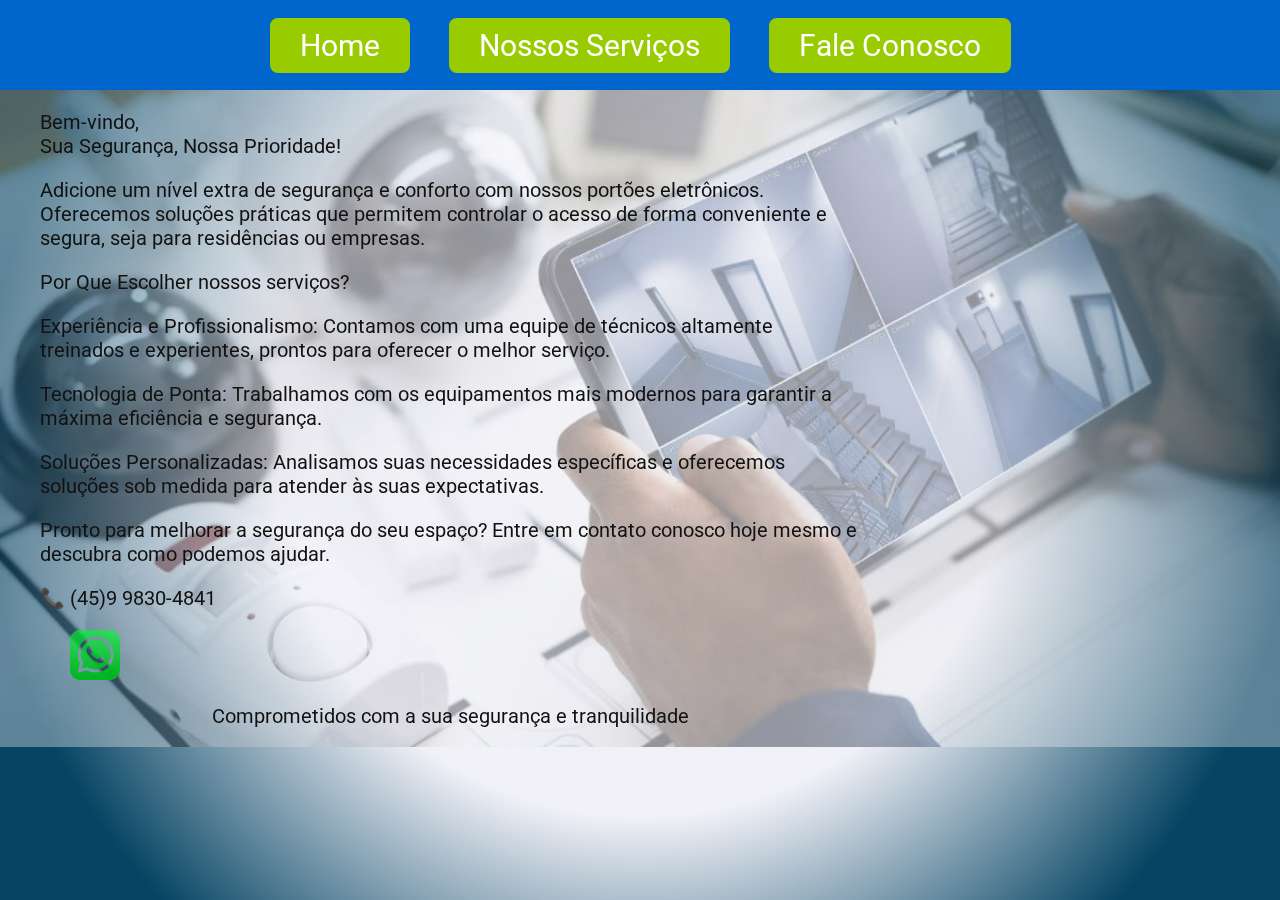
<file: index.html>
<!DOCTYPE html>
<html lang="pt-br">

<head>
    <meta charset="UTF-8">
    <meta name="viewport" content="width=device-width, initial-scale=1.0">
    <link rel="stylesheet" href="style.css" />
    <title>Segurança e Automação residencial</title>
</head>

<body>
    <header>
        <!-- logo -->
        <img />
        <nav>
            <a href="index.html">Home</a>
            <a href="services.html">Nossos Serviços</a>
            <a target="_blank"
                href="https://wa.me/5545998304463?text=Voc%C3%AA%20pode%20me%20ajudar%2C%20preciso%20de%20um%20or%C3%A7amento...">Fale
                Conosco</a>
        </nav>
    </header>
    <main>
        <img class="residence" src="./assets/segurança-lar.jpg" />
        <section>
            <p>Bem-vindo,<br>

                Sua Segurança, Nossa Prioridade!</p>
            <p>Adicione um nível extra de segurança e conforto com nossos portões eletrônicos. Oferecemos soluções
                práticas
                que permitem controlar o acesso de forma conveniente e segura, seja para residências ou empresas.</p>
            <p>Por Que Escolher nossos serviços?</p>
            <p>Experiência e Profissionalismo: Contamos com uma equipe de técnicos altamente treinados e experientes,
                prontos para oferecer o melhor serviço.</p>
            <p>
                Tecnologia de Ponta: Trabalhamos com os equipamentos mais modernos para garantir a máxima eficiência e
                segurança.
            </p>
            <p>
                Soluções Personalizadas: Analisamos suas necessidades específicas e oferecemos soluções sob medida para
                atender às suas expectativas.
            </p>
            <p>
                Pronto para melhorar a segurança do seu espaço? Entre em contato conosco hoje mesmo e descubra como
                podemos
                ajudar.
            </p>
            <p>
                📞 (45)9 9830-4841
            </p>
            <a class="whatsapp"
                href="https://wa.me/5545998304463?text=Voc%C3%AA%20pode%20me%20ajudar%2C%20preciso%20de%20um%20or%C3%A7amento..."><img
                    src="./assets/whatsapp.png"></a>
        </section>
    </main>
    <footer>
        <p>
            Comprometidos com a sua segurança e tranquilidade
        </p>
    </footer>
</body>

</html>
</file>
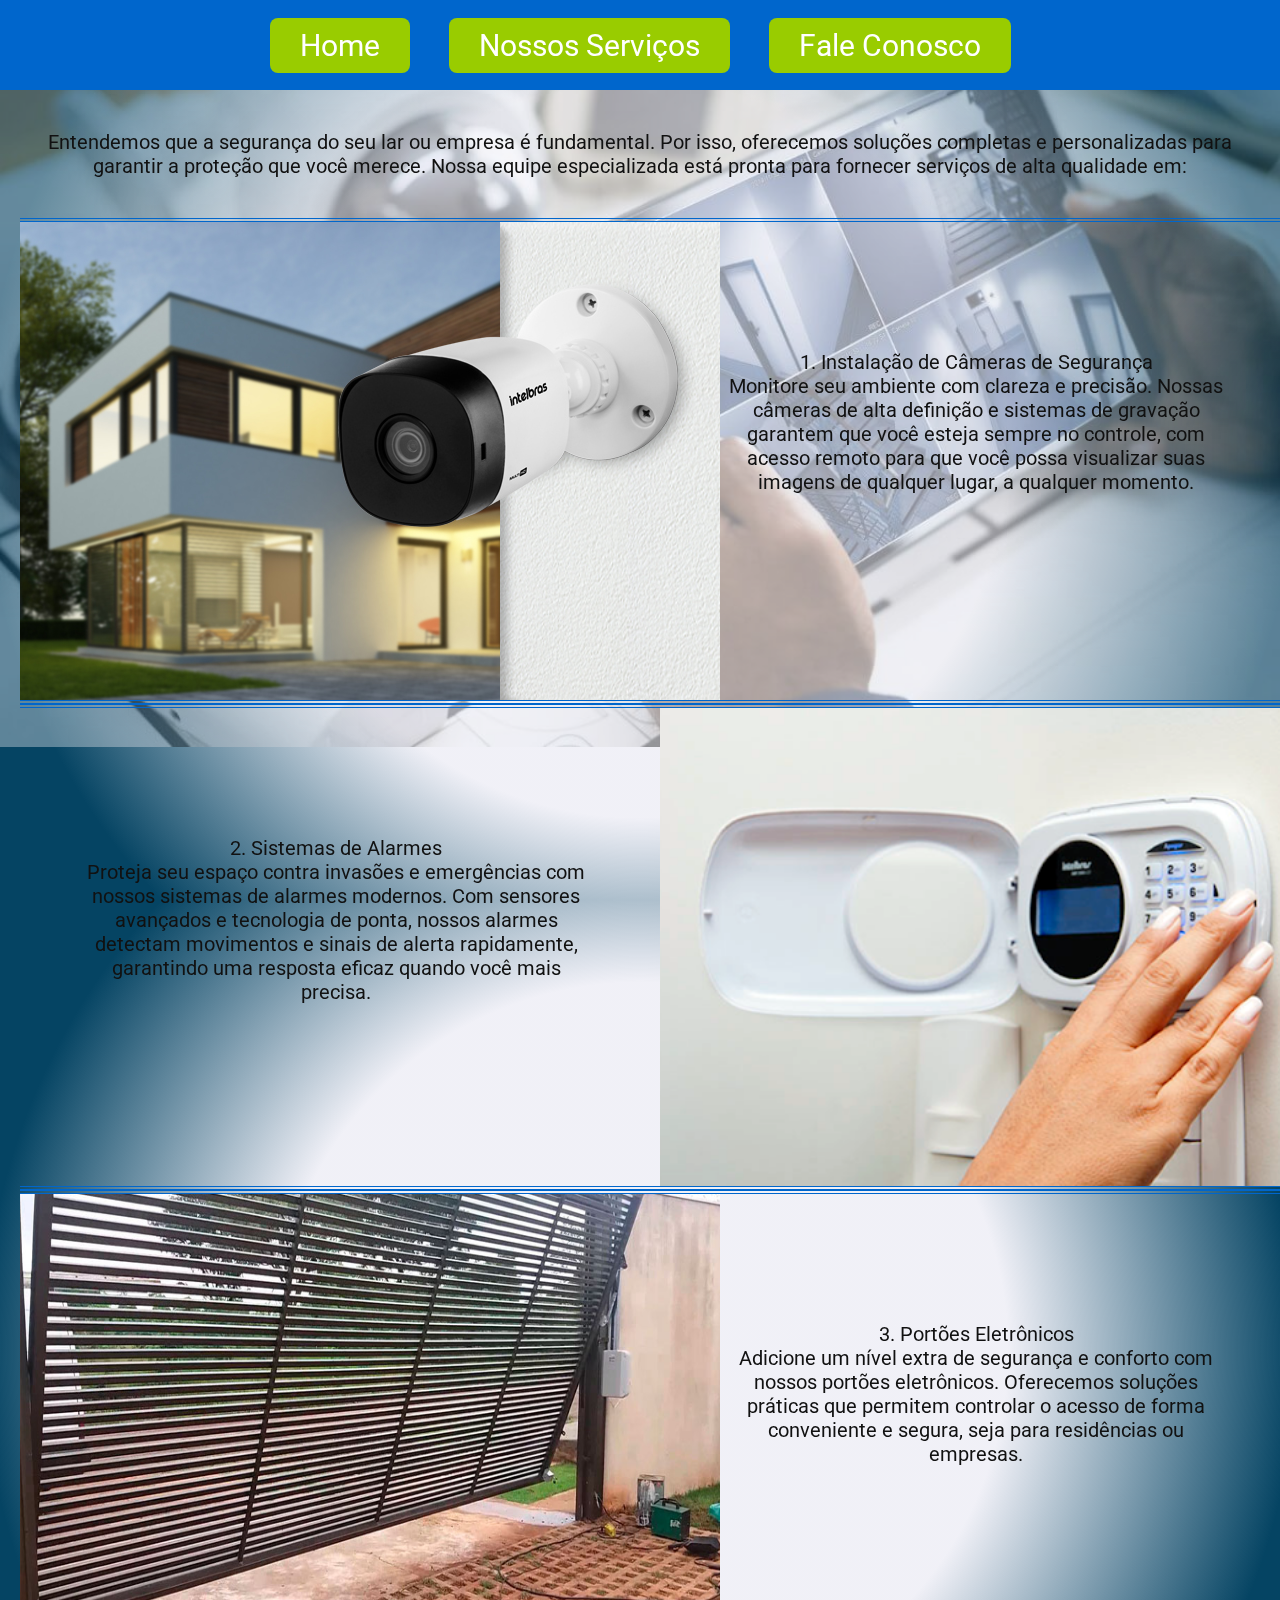
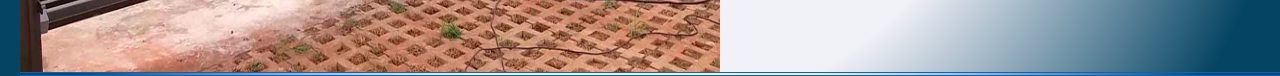
<file: services.html>
<!DOCTYPE html>
<html lang="pt-br">

<head>
    <meta charset="UTF-8">
    <meta name="viewport" content="width=device-width, initial-scale=1.0">
    <link rel="stylesheet" href="style.css" />
    <title>Nosos Serviços</title>
</head>

<body>
    <header>
        <!-- logo -->
        <img />
        <nav>
            <a href="index.html">Home</a>
            <a href="services.html">Nossos Serviços</a>
            <a target="_blank"
                href="https://wa.me/5545998304463?text=Voc%C3%AA%20pode%20me%20ajudar%2C%20preciso%20de%20um%20or%C3%A7amento...">Fale
                Conosco</a>
        </nav>
    </header>
    <main>
        <img class="residence" src="./assets/segurança-lar.jpg" />
        <section class="container">
            <p id="apresentation">Entendemos que a segurança do seu lar ou empresa é fundamental. Por isso, oferecemos
                soluções completas e
                personalizadas para garantir a proteção que você merece. Nossa equipe especializada está pronta para
                fornecer
                serviços de alta qualidade em:</p>
            <div class="cam">
                <img class="cam-img" src="./assets/cameras-seguranca2.jpg" />
                <p class="cam-info">1. Instalação de Câmeras de Segurança<br>

                    Monitore seu ambiente com clareza e precisão. Nossas câmeras de alta definição e sistemas de
                    gravação
                    garantem
                    que você esteja sempre no controle, com acesso remoto para que você possa visualizar suas imagens de
                    qualquer
                    lugar, a qualquer momento.</p>
            </div>
            <div class="alarm">
                <p class="alarm-info">2. Sistemas de Alarmes<br>

                    Proteja seu espaço contra invasões e emergências com nossos sistemas de alarmes modernos. Com
                    sensores
                    avançados
                    e tecnologia de ponta, nossos alarmes detectam movimentos e sinais de alerta rapidamente, garantindo
                    uma
                    resposta eficaz quando você mais precisa.</p>
                <img class="alarm-img" src="./assets/alarmes.png" />
            </div>
            <div class="gate">
                <img class="gate-img" src="./assets/portao-eletronico.jpg" />
                <p class="gate-info">3. Portões Eletrônicos<br>

                    Adicione um nível extra de segurança e conforto com nossos portões eletrônicos. Oferecemos soluções
                    práticas
                    que
                    permitem controlar o acesso de forma conveniente e segura, seja para residências ou empresas.</p>
            </div>
        </section>
    </main>
</body>

</html>
</file>
<file: style.css>
@import url('https://fonts.googleapis.com/css2?family=Roboto:ital,wght@0,400;0,700;1,700&display=swap');

*{
    margin: 0;
    padding: 0;
    box-sizing: border-box;
    font-family: "Roboto", sans-serif;
}

body{
    height: 100vh;
    width: 100vh;
    background: radial-gradient(circle, rgba(9,9,121,0.059243680382309205) 47%, #054463 84%);
}

a{
    text-decoration: none;
    margin: 16px;
    color: #fff;
    background-color: #99CC00;
    padding: 10px 30px;
    border-radius: 8px;
}

a:hover{
    opacity: .7;
}

a:active{
    opacity: .4;
}

header{
    background-color: #0066CC;
    width: 100vw;
    height: 10vh;
    font-size: 30px;
    display: flex;
    justify-content: center;
    align-items: center;
}

p{
    font-size: 20px;
    font-weight: 400;
    display: flex;
    margin: 20px 40px 20px;
    color: #111111;
}

.residence{
    position: fixed;
    width: 100%;
    top: 0;
    z-index: -1;
    opacity: .4;
}

.whatsapp{
    margin: 20px 40px 20px;
    background-color: #ffffff00;
}

.whatsapp:hover{
    height: 55px;
}

.whatsapp:active{
    opacity: .7;
}

footer{
    width: 100%;
    display: flex;
    align-items: center;
    justify-content: center;
}

.container{
    display: grid;
    align-items: center;
    flex-direction: column;
    text-align: center;
}

#apresentation{
    width: 100vw;
    padding: 20px 40px;
    margin-left: 0;
}

.cam, .alarm, .gate{
    display: grid;
    grid-template-columns: 50% 50%;
    margin: 0 20px;
    border: 4px double #0066CC;
    border-left: 0px;
    border-right: 0px;
}

.alarm-img, .gate-img{
    height: 478px;
    width: 700px;
}

.cam-info, .alarm-info, .gate-info{
    margin: 20% 60px 20% 60px;
    width: 80%;
}

@media (max-width: 800px) {
    body{
        width: 100vw;
    }

    a{
        display: flex;
        flex-direction: column;
        text-align: center;
    }    

    header{
        height: 60vw;
    }

    p{
        width: 80%;
    }

    .whatsapp{
        height: 50px;
        width: 100px;
    }

    #apresentation{
        margin-left: 0;
    }

    .cam, .alarm, .gate{
        display: flex;
        flex-direction: column;
        text-align: center;
        border: 4px double #0066CC;
        border-left: 0px;
        border-right: 0px;
    }

    .alarm{
        display: flex;
        flex-direction: column-reverse;
    }
    
    .cam-img, .alarm-img, .gate-img{
        height: 238px;
        width: 350px;
    }
    
    .cam-info, .alarm-info, .gate-info{
        width: 80%;
        margin-left: 0;
    }
}
</file>
